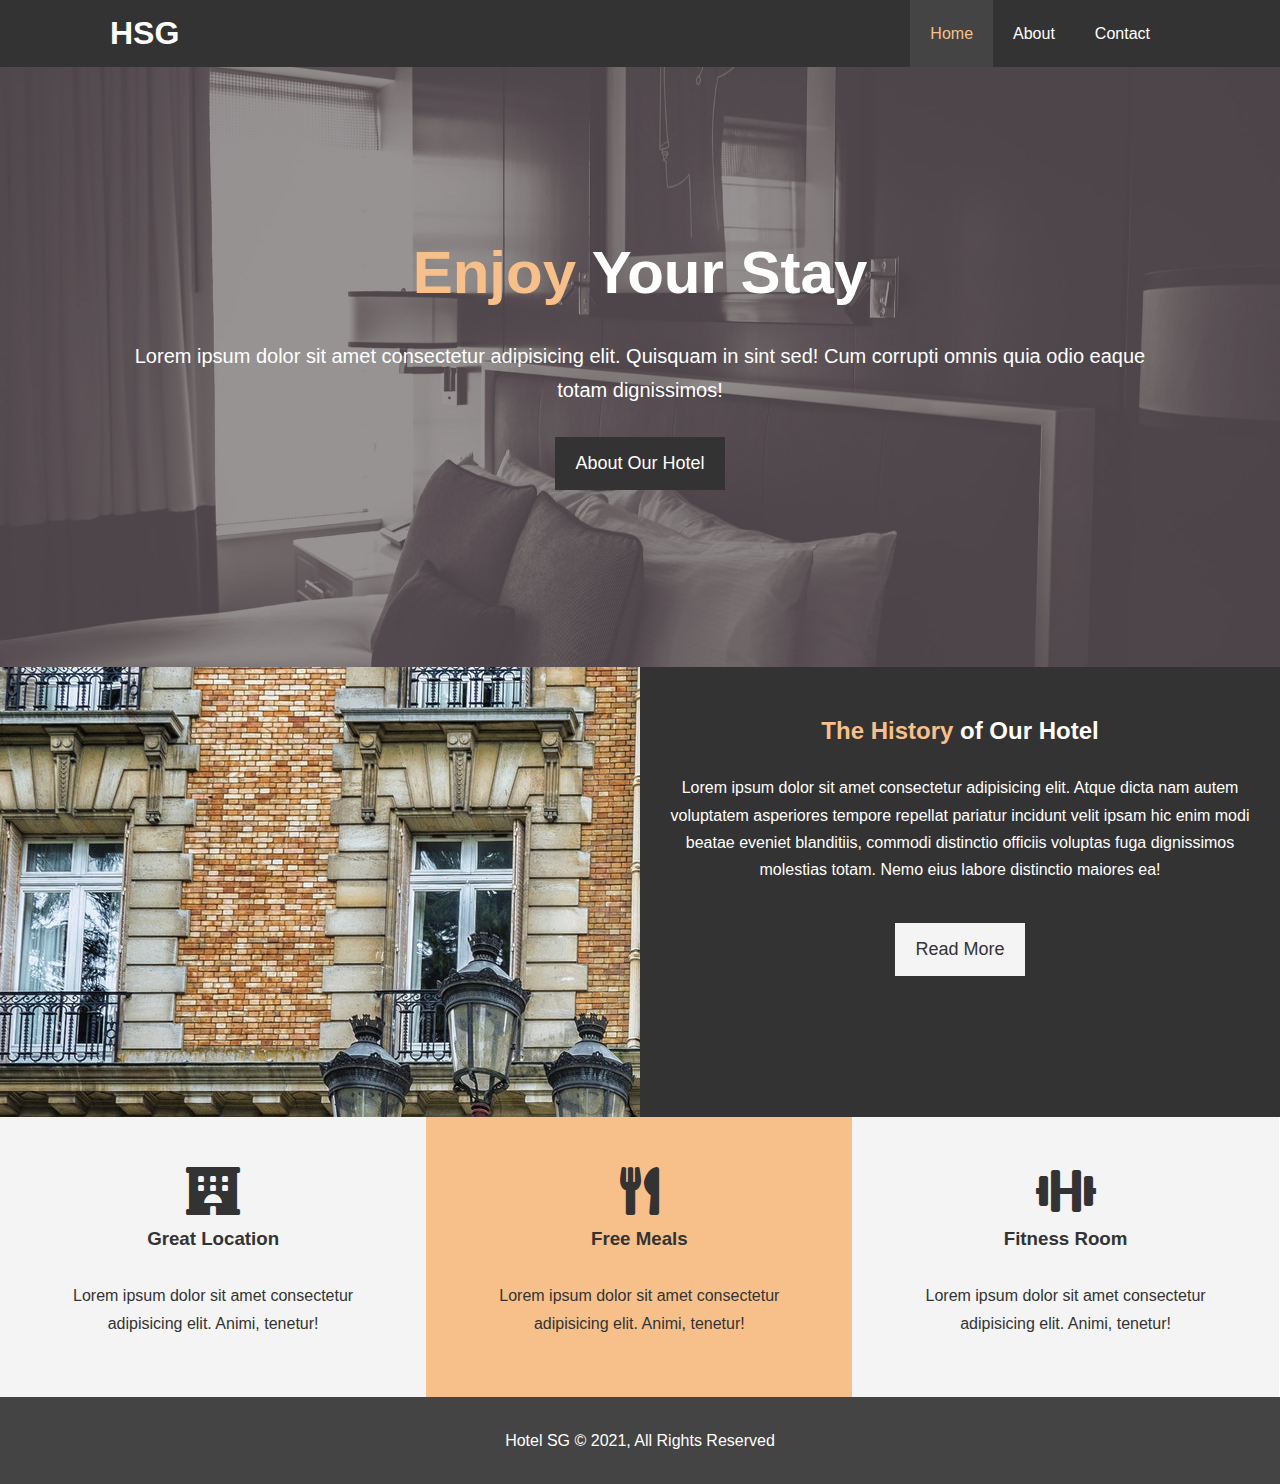
<file: index.html>
<!DOCTYPE html>
<html lang="en">
  <head>
    <meta charset="UTF-8" />
    <meta http-equiv="X-UA-Compatible" content="IE=edge" />
    <meta name="viewport" content="width=device-width, initial-scale=1.0" />

    <meta
      name="description"
      content="Welcome to the most extraordinary hotel in Singapore"
    />
    <meta name="keywords" content="hotel,singapore hotel,new,best" />
    <link
      rel="stylesheet"
      href="https://cdnjs.cloudflare.com/ajax/libs/font-awesome/5.15.3/css/all.min.css"
    />
    <link rel="stylesheet" href="css/style.css" />
    <link
      rel="stylesheet"
      media="screen and (max-width: 768px)"
      href="css/mobile.css"
    />
    <title>Hotel SG | Welcome</title>
  </head>
  <body>
    <header>
      <nav id="navbar">
        <div class="container">
          <h1 class="logo"><a href="index.html">HSG</a></h1>
          <ul>
            <li><a class="current" href="index.html">Home</a></li>
            <li><a href="about.html">About</a></li>
            <li><a href="contact.html">Contact</a></li>
          </ul>
        </div>
      </nav>

      <div id="showcase">
        <div class="container">
          <div class="showcase-content">
            <h1><span class="text-primary">Enjoy</span> Your Stay</h1>
            <p class="lead">
              Lorem ipsum dolor sit amet consectetur adipisicing elit. Quisquam
              in sint sed! Cum corrupti omnis quia odio eaque totam dignissimos!
            </p>
            <a class="btn" href="about.html">About Our Hotel</a>
          </div>
        </div>
      </div>
    </header>

    <section id="home-info" class="bg-dark">
      <div class="info-img"></div>
      <div class="info-content">
        <h2><span class="text-primary">The History</span> of Our Hotel</h2>
        <p>
          Lorem ipsum dolor sit amet consectetur adipisicing elit. Atque dicta
          nam autem voluptatem asperiores tempore repellat pariatur incidunt
          velit ipsam hic enim modi beatae eveniet blanditiis, commodi
          distinctio officiis voluptas fuga dignissimos molestias totam. Nemo
          eius labore distinctio maiores ea!
        </p>
        <a class="btn btn-light" href="about.html">Read More</a>
      </div>
    </section>
    <section id="features">
      <div class="box bg-light">
        <i class="fas fa-hotel fa-3x"></i>
        <h3>Great Location</h3>
        <p>
          Lorem ipsum dolor sit amet consectetur adipisicing elit. Animi,
          tenetur!
        </p>
      </div>
      <div class="box bg-primary">
        <i class="fas fa-utensils fa-3x"></i>
        <h3>Free Meals</h3>
        <p>
          Lorem ipsum dolor sit amet consectetur adipisicing elit. Animi,
          tenetur!
        </p>
      </div>
      <div class="box bg-light">
        <i class="fas fa-dumbbell fa-3x"></i>
        <h3>Fitness Room</h3>
        <p>
          Lorem ipsum dolor sit amet consectetur adipisicing elit. Animi,
          tenetur!
        </p>
      </div>
    </section>

    <div class="clr"></div>

    <footer id="main-footer">
      <p>Hotel SG &copy; 2021, All Rights Reserved</p>
    </footer>
  </body>
</html>
</file>
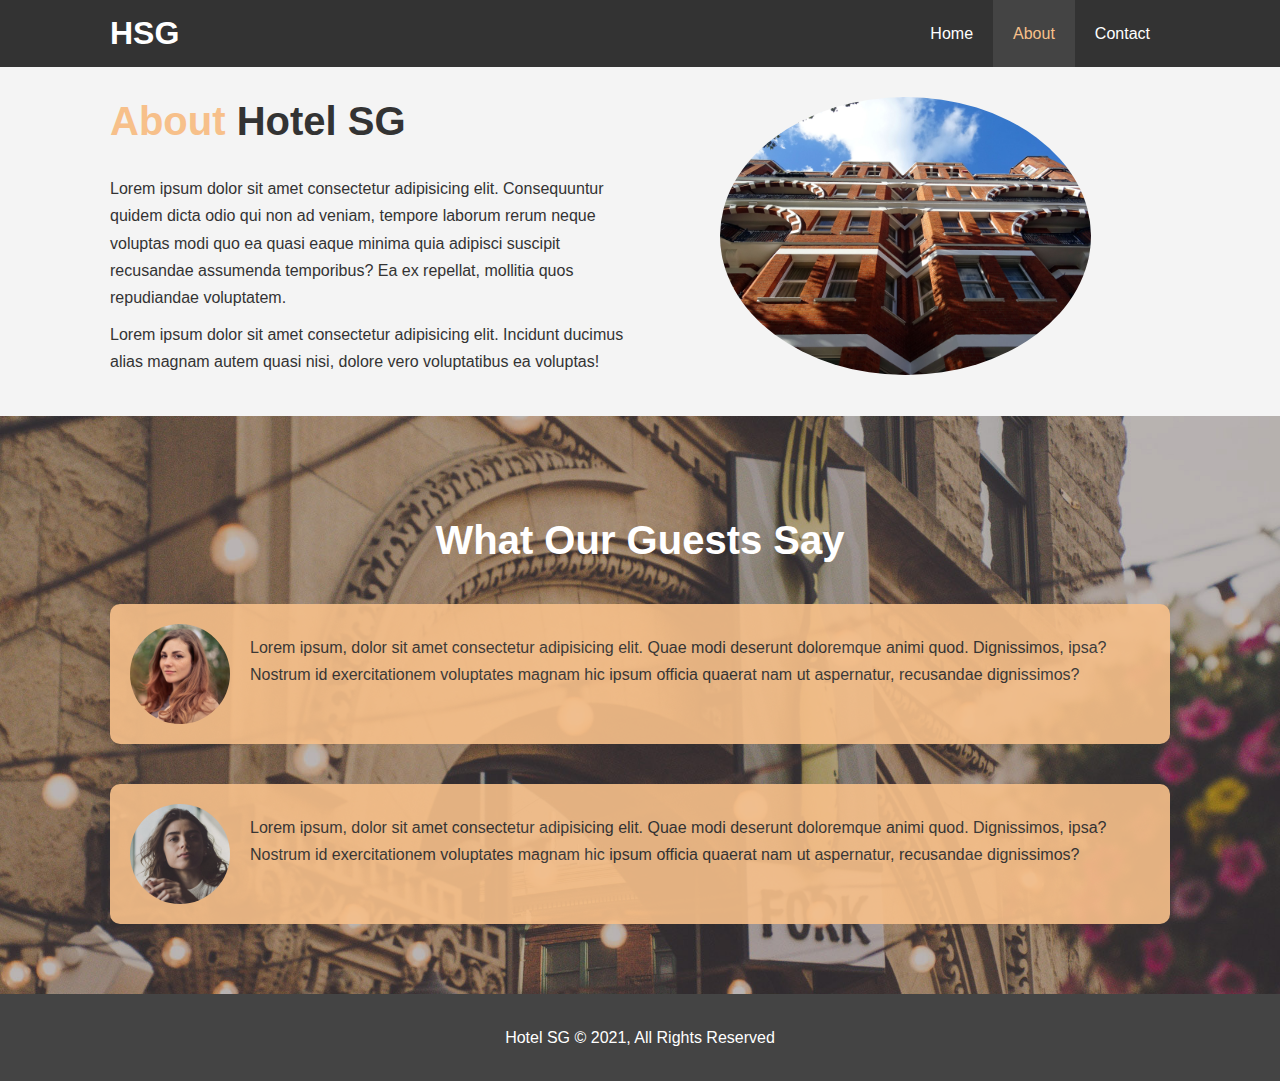
<file: about.html>
<!DOCTYPE html>
<html lang="en">
  <head>
    <meta charset="UTF-8" />
    <meta http-equiv="X-UA-Compatible" content="IE=edge" />
    <meta name="viewport" content="width=device-width, initial-scale=1.0" />

    <meta
      name="description"
      content="Welcome to the most extraordinary hotel in Singapore"
    />
    <meta name="keywords" content="hotel,singapore hotel,new,best" />
    <link
      rel="stylesheet"
      href="https://cdnjs.cloudflare.com/ajax/libs/font-awesome/5.15.3/css/all.min.css"
    />
    <link rel="stylesheet" href="css/style.css" />
    <link
      rel="stylesheet"
      media="screen and (max-width: 768px)"
      href="css/mobile.css"
    />
    <title>Hotel SG | About</title>
  </head>
  <body>
    <header>
      <nav id="navbar">
        <div class="container">
          <h1 class="logo"><a href="index.html">HSG</a></h1>
          <ul>
            <li><a href="index.html">Home</a></li>
            <li><a class="current" href="about.html">About</a></li>
            <li><a href="contact.html">Contact</a></li>
          </ul>
        </div>
      </nav>
    </header>
    <section id="about-info" class="bg-light py-3">
      <div class="container">
        <div class="info-left">
          <h1 class="l-heading">
            <span class="text-primary"> About</span> Hotel SG
          </h1>
          <p>
            Lorem ipsum dolor sit amet consectetur adipisicing elit.
            Consequuntur quidem dicta odio qui non ad veniam, tempore laborum
            rerum neque voluptas modi quo ea quasi eaque minima quia adipisci
            suscipit recusandae assumenda temporibus? Ea ex repellat, mollitia
            quos repudiandae voluptatem.
          </p>
          <p>
            Lorem ipsum dolor sit amet consectetur adipisicing elit. Incidunt
            ducimus alias magnam autem quasi nisi, dolore vero voluptatibus ea
            voluptas!
          </p>
        </div>
        <div class="info-right">
          <img src="./img/photo-2.jpg" alt="hotel" />
        </div>
      </div>
    </section>
    <div class="clr"></div>

    <section id="testimonials" class="py-3">
      <div class="container">
        <h2 class="l-heading">What Our Guests Say</h2>
        <div class="testimonial bg-primary">
          <img src="/img/person-1.jpg" alt="Samantha" />
          <p>
            Lorem ipsum, dolor sit amet consectetur adipisicing elit. Quae modi
            deserunt doloremque animi quod. Dignissimos, ipsa? Nostrum id
            exercitationem voluptates magnam hic ipsum officia quaerat nam ut
            aspernatur, recusandae dignissimos?
          </p>
          <div class="clr"></div>
        </div>

        <div class="testimonial bg-primary">
          <img src="/img/person-2.jpg" alt="Jen" />
          <p>
            Lorem ipsum, dolor sit amet consectetur adipisicing elit. Quae modi
            deserunt doloremque animi quod. Dignissimos, ipsa? Nostrum id
            exercitationem voluptates magnam hic ipsum officia quaerat nam ut
            aspernatur, recusandae dignissimos?
          </p>
          <div class="clr"></div>
        </div>
      </div>
    </section>

    <footer id="main-footer">
      <p>Hotel SG &copy; 2021, All Rights Reserved</p>
    </footer>
  </body>
</html>
</file>
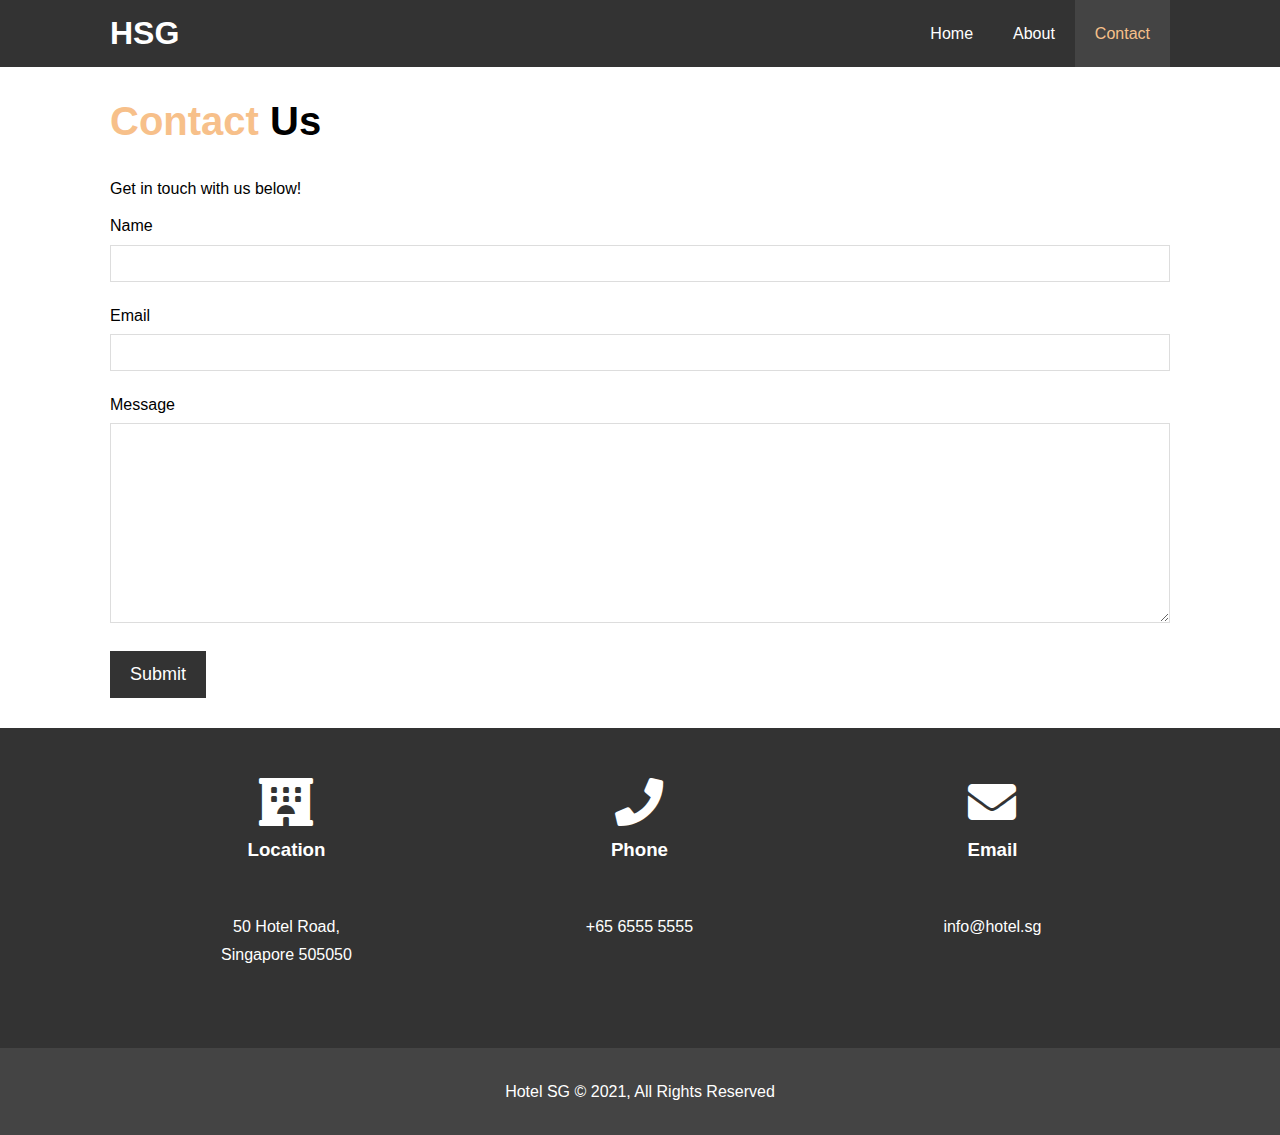
<file: contact.html>
<!DOCTYPE html>
<html lang="en">
  <head>
    <meta charset="UTF-8" />
    <meta http-equiv="X-UA-Compatible" content="IE=edge" />
    <meta name="viewport" content="width=device-width, initial-scale=1.0" />
    <meta
      name="description"
      content="Welcome to the most extraordinary hotel in Singapore"
    />
    <meta name="keywords" content="hotel,singapore hotel,new,best" />
    <link
      rel="stylesheet"
      href="https://cdnjs.cloudflare.com/ajax/libs/font-awesome/5.15.3/css/all.min.css"
    />
    <link rel="stylesheet" href="css/style.css" />
    <link
      rel="stylesheet"
      media="screen and (max-width: 768px)"
      href="css/mobile.css"
    />
    <title>Hotel SG | Contact</title>
  </head>
  <body>
    <header>
      <nav id="navbar">
        <div class="container">
          <h1 class="logo"><a href="index.html">HSG</a></h1>
          <ul>
            <li><a href="index.html">Home</a></li>
            <li><a href="about.html">About</a></li>
            <li><a class="current" href="contact.html">Contact</a></li>
          </ul>
        </div>
      </nav>
    </header>

    <section id="contact-form" class="py-3">
      <div class="container">
        <h1 class="l-heading"><span class="text-primary">Contact</span> Us</h1>
        <p>Get in touch with us below!</p>
        <form action="process.php">
          <div class="form-group">
            <label for="name">Name</label>
            <input type="text" name="name" id="name" />
          </div>
          <div class="form-group">
            <label for="email">Email</label>
            <input type="email" name="email" id="email" />
          </div>
          <div class="form-group">
            <label for="message">Message</label>
            <textarea type="text" name="message" id="message"></textarea>
          </div>
          <button type="submit" class="btn">Submit</button>
        </form>
      </div>
    </section>

    <section id="contact-info" class="bg-dark">
      <div class="container">
        <div class="box">
          <i class="fas fa-hotel fa-3x"></i>
          <h3>Location</h3>
          <p>
            50 Hotel Road, <br />
            Singapore 505050
          </p>
        </div>
        <div class="box">
          <i class="fas fa-phone fa-3x"></i>
          <h3>Phone</h3>
          <p>+65 6555 5555</p>
        </div>
        <div class="box">
          <i class="fas fa-envelope fa-3x"></i>
          <h3>Email</h3>
          <p>info@hotel.sg</p>
        </div>
      </div>
    </section>
    <div class="clr"></div>
    <footer id="main-footer">
      <p>Hotel SG &copy; 2021, All Rights Reserved</p>
    </footer>
  </body>
</html>
</file>
<file: css/mobile.css>
#navbar .logo {
  float: none;
  text-align: center;
}

#navbar ul,
#navbar ul li {
  float: none;
}

#navbar ul li a {
  padding: 5px;
  border-bottom: #444 dotted 1px;
}

/* Showcase */

#showcase {
  height: 100%;
}

#showcase .showcase-content {
  padding-top: 70px;
  padding-bottom: 30px;
}

/* Home Info */

#home-info {
  height: 550px;
}

#home-info .info-img {
  display: none;
}

#home-info .info-content {
  float: none;
  width: 100%;
}

/* boxes */

.box {
  float: none;
  width: 100%;
}

/* About */
#about-info .info-right,
#about-info .info-left {
  float: none;
  width: 100%;
}

.l-heading {
  text-align: center;
}

#about-info .info-right {
  margin-top: 30px;
}

/* Contact */

#contact-info .box {
  border-bottom: #444 dotted 1px;
}

/* Landscape */
</file>
<file: css/style.css>
/* Reset */

* {
  margin: 0;
  padding: 0;
  box-sizing: border-box;
}

/* Main styling */
html,
body {
  font-family: "Segoe UI", Tahoma, Geneva, Verdana, sans-serif;
  line-height: 1.7em;
}

a {
  color: #333;
  text-decoration: none;
}

h1,
h2,
h3 {
  padding-bottom: 20px;
}

p {
  margin: 10px 0;
}

/* Utility classes */

.container {
  margin: auto;
  max-width: 1100px;
  overflow: auto;
  padding: 0 20px;
}

.text-primary {
  color: #f7c08a;
}

.lead {
  font-size: 20px;
}

.btn {
  display: inline-block;
  font-size: 18px;
  color: #fff;
  background: #333;
  padding: 13px 20px;
  border: none;
  cursor: pointer;
}

.btn:hover {
  background: #f7c08a;
  color: #333;
}

.btn-light {
  background: #f4f4f4;
  color: #333;
}

.bg-dark {
  background: #333;
  color: #fff;
}

.bg-light {
  background: #f4f4f4;
  color: #333;
}

.bg-primary {
  background: #f7c08a;
  color: #333;
}

.clr {
  clear: both;
}

.l-heading {
  font-size: 40px;
  line-height: 1.2;
}

/* Padding */

.py-1 {
  padding: 10px 0;
}
.py-2 {
  padding: 20px 0;
}
.py-3 {
  padding: 30px 0;
}

/* Navbar */

#navbar {
  background: #333;
  color: #fff;
  overflow: auto;
}

#navbar a {
  color: #fff;
}

#navbar h1 {
  float: left;
  padding-top: 20px;
}

#navbar ul {
  list-style: none;
  float: right;
}

#navbar ul li {
  float: left;
}

#navbar ul li a {
  display: block;
  padding: 20px;
  text-align: center;
}

#navbar ul li a:hover,
#navbar ul li a.current {
  background: #444;
  color: #f7c08a;
}

#navbar .container h1 a:hover {
  color: #f7c08a;
  /* border: 1px #f7c08a solid; */
}

/* Showcase */
#showcase {
  background: url("../img/showcase.jpg") no-repeat center center/cover;
  height: 600px;
}

#showcase .showcase-content {
  color: #fff;
  text-align: center;
  padding-top: 170px;
}

#showcase .showcase-content h1 {
  font-size: 60px;
  line-height: 1.2em;
}

#showcase .showcase-content p {
  padding-bottom: 20px;
  line-height: 1.7em;
}

/* Home Info */
#home-info {
  height: 450px;
}

#home-info .info-img {
  float: left;
  width: 50%;
  background: url("../img/photo-1.jpg") no-repeat;
  min-height: 100%;
}

#home-info .info-content {
  float: right;
  width: 50%;
  height: 100%;
  text-align: center;
  padding: 50px 30px;
  overflow: hidden;
}

#home-info .info-content p {
  padding-bottom: 30px;
}

/* Features */

.box {
  float: left;
  width: 33.3%;
  padding: 50px;
  text-align: center;
}

.box i {
  margin-bottom: 10px;
}

/* About info */
#about-info .info-right {
  float: right;
  width: 50%;
  min-height: 100%;
}

#about-info .info-right img {
  display: block;
  margin: auto;
  width: 70%;
  border-radius: 50%;
}

#about-info .info-left {
  float: left;
  width: 50%;
  min-height: 100%;
}

/* Testimonials */
#testimonials {
  height: 100%;
  background: url("../img/test-bg.jpg") no-repeat center center/cover;
  padding-top: 100px;
}

#testimonials h2 {
  color: #fff;
  text-align: center;
  padding-bottom: 40px;
}

#testimonials .testimonial {
  padding: 20px;
  margin-bottom: 40px;
  border-radius: 10px;
  opacity: 0.9;
}

#testimonials .testimonial img {
  width: 100px;
  float: left;
  margin-right: 20px;
  border-radius: 50%;
}

/* Contact Form */
#contact-form .form-group {
  margin-bottom: 20px;
}

#contact-form label {
  display: block;
  margin-bottom: 5px;
}

#contact-form input,
#contact-form textarea {
  width: 100%;
  padding: 10px;
  border: 1px #ddd solid;
}

#contact-form textarea {
  height: 200px;
}

#contact-form input:focus,
#contact-form textarea:focus,
#contact-form input:hover,
#contact-form textarea:hover {
  outline: none;
  border-color: #f7c08a;
}

#contact-info p {
  text-align: center;
  padding: 20px;
  overflow: auto;
}

/* Main Footer */

#main-footer {
  text-align: center;
  background: #444;
  color: #fff;
  padding: 20px;
}
</file>
